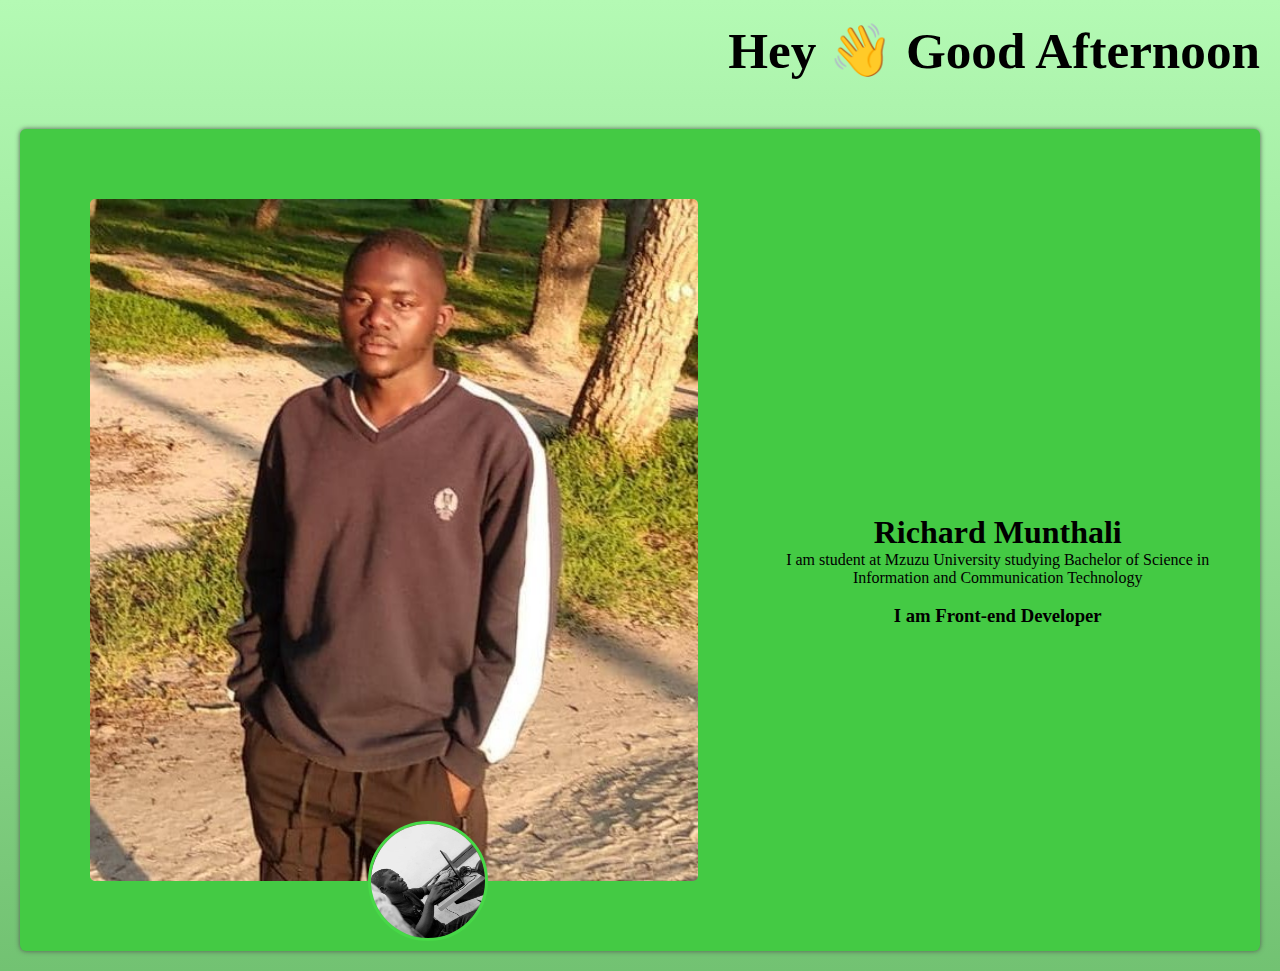
<file: index.html>
<!DOCTYPE html>
<html lang="en">
    <!--trigger redeploy-->
<head>
    <meta charset="UTF-8">
    <meta name="viewport" content="width=device-width, initial-scale=1.0">
    <title>Ritchie- Munthali portifolio</title>
    <link rel="stylesheet" href="styles.css">
</head>
<body>
    <header>
        <!--container for an emoji-->
        <div>
            <h4 class="greeting"></h4>
            <script src="script.js"></script>
            <br>
        </div>


        <div class="myInfo">
            <!--container for all profile images-->
            <div class="profile-images">
                <div>
                    <img src="bg-pic.jpeg" alt="My background image" class="bg-pic">
                </div>
                <img src="profile-pic.jpeg" alt="Profile picture" class="profile-pic">
            </div>
            
            <!--container for about me infor-->
            <div class="aboutMe">
                <h1>Richard Munthali</h1>
            <p>I am student at Mzuzu University studying Bachelor of Science in Information and Communication Technology</p>
            <br>
            <h3>I am Front-end Developer</h3>
            </div>

        </div>
    </header>
</body>
</html>
</file>
<file: styles.css>
* {
  margin: 0;
  box-sizing: border-box;
  padding: 0;
}
body {
  width: 100%;
  min-height: 100vh;
  background-image: linear-gradient(#b4fab4, #72c272);
}

/*it wraps the images div and about me*/
header .myInfo {
  display: flex;
  align-items: center;
  margin: 30px 20px 20px 20px;
  box-shadow: 0 0 5px #555;
  background-color: rgb(68, 202, 68);
  padding: 50px;
  border-radius: 6px;
}

/*if the screen size is below 600px the container myInfo should behave as below*/
@media (max-width: 600px) {
  header .myInfo {
    flex-wrap: wrap;
    margin: 10px;
    padding: 10px;
  }
}

.greeting {
  margin: 20px 20px 0 0;
  font-size: 4vw;
  text-align: right;
}

/*container for cover and front profile image*/
.profile-images {
  margin: 20px;
  width: 100%;
  text-align: center;
  position: relative;
  margin: 20px;
}

/*defines the look cover pic*/
.profile-images .bg-pic {
  width: 90%;
  height: auto;
  display: block;
  border-radius: 5px;
}

/*changes how images are displayed*/
@media (max-width: 450px) {
  .profile-images .bg-pic {
    width: 100%;
    min-width: 150px;
  }

  /*overrides the definitions of profile-pic under small screens*/
  .profile-images .profile-pic {
    width: 90px;
    height: 90px;
  }
}

/*defines the look for profile image*/
.profile-images .profile-pic {
  display: block;
  top: 100%;
  left: 50%;
  transform: translate(-50%, -50%);
  position: absolute;
  width: 120px;
  height: 120px;
  border-radius: 50%;
  border: 3px solid #47d847;
}

/*describes how the  profile image should look like when hovered*/
.profile-images .profile-pic:hover {
  cursor: pointer;

  box-shadow: 0 0 6px #111111;
}

/*defines my name, and education class name*/
.aboutMe {
  margin-top: 60px;
  text-align: center;
}
</file>
